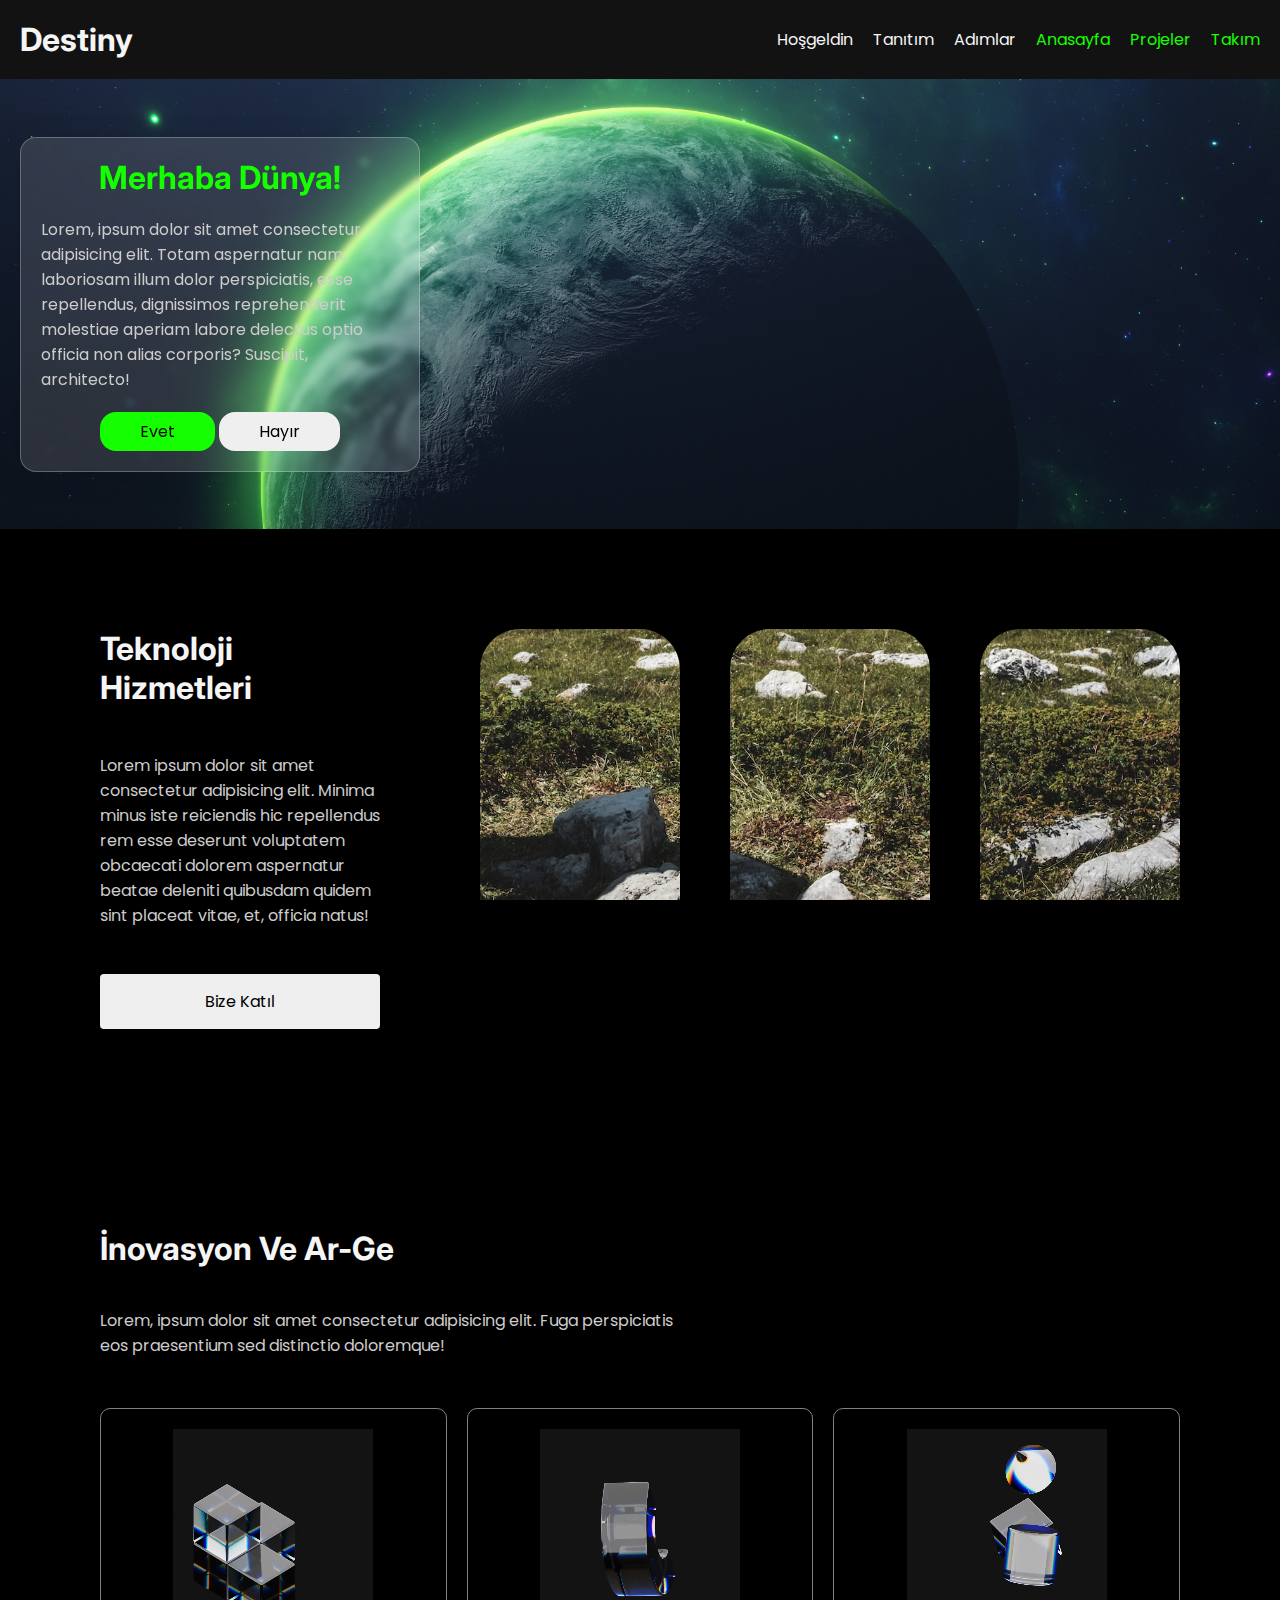
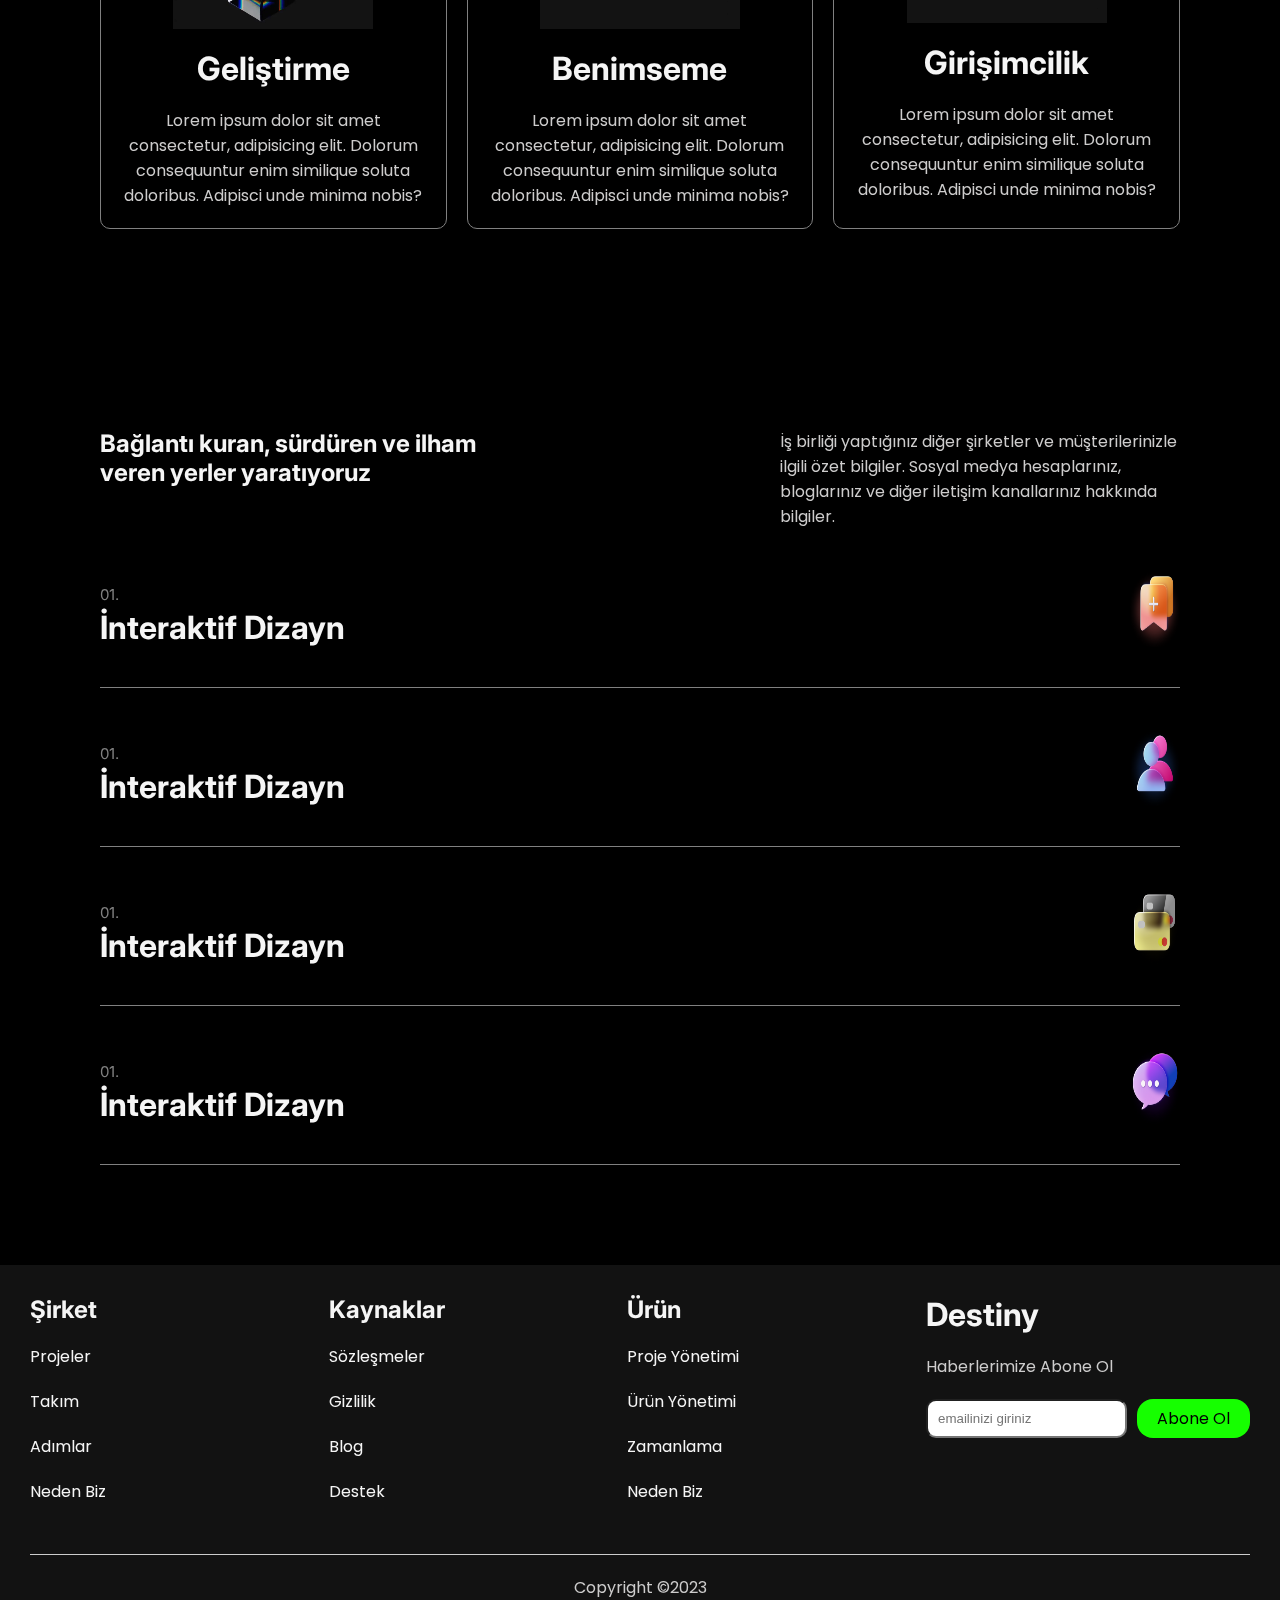
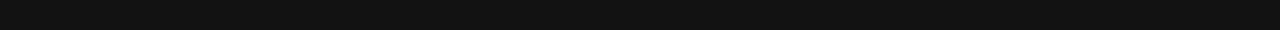
<file: index.html>
<!DOCTYPE html>
<html lang="en">
  <head>
    <meta charset="UTF-8" />
    <meta http-equiv="X-UA-Compatible" content="IE=edge" />
    <meta name="viewport" content="width=device-width, initial-scale=1.0" />
    <link rel="stylesheet" href="style.css" />
    <title>Destiny</title>
  </head>
  <body>
    <!--Header-->
    <header>
      <h1><a href="/">Destiny</a></h1>
      <nav>
        <a href="#hero">Hoşgeldin</a>
        <a href="#images-sec">Tanıtım</a>
        <a href="#steps-sec">Adımlar</a>
        <a href="/" class="link">Anasayfa</a>
        <a href="projects.html" class="link">Projeler</a>
        <a href="team.html" class="link">Takım</a>
      </nav>
      <button class="nav-btn">|||</button>
    </header>

    <!-- ANA İÇERİK -->
    <div id="hero">
      <div class="hero-inner">
        <h1>Merhaba Dünya!</h1>
        <p>
          Lorem, ipsum dolor sit amet consectetur adipisicing elit. Totam
          aspernatur nam, laboriosam illum dolor perspiciatis, esse repellendus,
          dignissimos reprehenderit molestiae aperiam labore delectus optio
          officia non alias corporis? Suscipit, architecto!
        </p>
        <div class="buttons">
          <button>Evet</button>
          <button>Hayır</button>
        </div>
      </div>
    </div>
    <!-- SECTİON -->
    <main>
      <section id="images-sec">
        <div class="image-sec-info">
          <h1>Teknoloji Hizmetleri</h1>
          <p>
            Lorem ipsum dolor sit amet consectetur adipisicing elit. Minima
            minus iste reiciendis hic repellendus rem esse deserunt voluptatem
            obcaecati dolorem aspernatur beatae deleniti quibusdam quidem sint
            placeat vitae, et, officia natus!
          </p>
          <button class="contrw">Bize Katıl</button>
        </div>
        <div class="images">
          <div class="window"></div>
          <div class="window"></div>
          <div class="window"></div>
        </div>
      </section>
    </main>

    <!-- KARTLAR ALANI -->
    <section id="cards-sec">
      <div class="card-sec-info">
        <h1>İnovasyon Ve Ar-Ge</h1>
        <p>
          Lorem, ipsum dolor sit amet consectetur adipisicing elit. Fuga
          perspiciatis eos praesentium sed distinctio doloremque!
        </p>
      </div>
      <div class="cards">
        <!-- kart -->
        <div class="card">
          <video src="images/first.mp4"></video>
          <h1>Geliştirme</h1>
          <p>
            Lorem ipsum dolor sit amet consectetur, adipisicing elit. Dolorum
            consequuntur enim similique soluta doloribus. Adipisci unde minima
            nobis?
          </p>
        </div>
        <div class="card">
          <video src="images/second.mp4"></video>
          <h1>Benimseme</h1>
          <p>
            Lorem ipsum dolor sit amet consectetur, adipisicing elit. Dolorum
            consequuntur enim similique soluta doloribus. Adipisci unde minima
            nobis?
          </p>
        </div>
        <div class="card">
          <video src="images/third.mp4"></video>
          <h1>Girişimcilik</h1>
          <p>
            Lorem ipsum dolor sit amet consectetur, adipisicing elit. Dolorum
            consequuntur enim similique soluta doloribus. Adipisci unde minima
            nobis?
          </p>
        </div>
      </div>
    </section>
    <!-- LİSTE ALANI -->
    <section id="steps-sec">
      <div class="steps-sec-info">
        <h2>Bağlantı kuran, sürdüren ve ilham veren yerler yaratıyoruz</h2>
        <p>
          İş birliği yaptığınız diğer şirketler ve müşterilerinizle ilgili özet
          bilgiler. Sosyal medya hesaplarınız, bloglarınız ve diğer iletişim
          kanallarınız hakkında bilgiler.
        </p>
      </div>
      <ul>
        <li>
          <h1>
            <span>01.</span> <br />
            İnteraktif Dizayn
          </h1>
          <img src="images/bookmark.png" alt="" />
        </li>
        <li>
          <h1>
            <span>01.</span> <br />
            İnteraktif Dizayn
          </h1>
          <img src="images/contacts.png" alt="" />
        </li>
        <li>
          <h1>
            <span>01.</span> <br />
            İnteraktif Dizayn
          </h1>
          <img src="images/cards.png" alt="" />
        </li>
        <li>
          <h1>
            <span>01.</span> <br />
            İnteraktif Dizayn
          </h1>
          <img src="images/Chat.png" alt="" />
        </li>
      </ul>
    </section>
    <!-- FOOTER -->
    <footer>
      <div class="footer-area">
        <div class="footer-links">
          <h2>Şirket</h2>
          <a href="">Projeler</a>
          <a href="">Takım</a>
          <a href="">Adımlar</a>
          <a href="">Neden Biz</a>
        </div>
        <div class="footer-links">
          <h2>Kaynaklar</h2>
          <a href="">Sözleşmeler</a>
          <a href="">Gizlilik</a>
          <a href="">Blog</a>
          <a href="">Destek</a>
        </div>
        <div class="footer-links">
          <h2>Ürün</h2>
          <a href="">Proje Yönetimi</a>
          <a href="">Ürün Yönetimi</a>
          <a href="">Zamanlama</a>
          <a href="">Neden Biz</a>
        </div>
        <div class="footer-links">
          <h1>Destiny</h1>
          <p>Haberlerimize Abone Ol</p>
          <div class="field">
            <input type="text" placeholder="emailinizi giriniz" />
            <button>Abone Ol</button>
          </div>
        </div>
      </div>
      <p class="footer-bottom">Copyright &copy;2023</p>
    </footer>
    <!-- SCRİPT -->
    <script src="main.js"></script>
  </body>
</html>
</file>
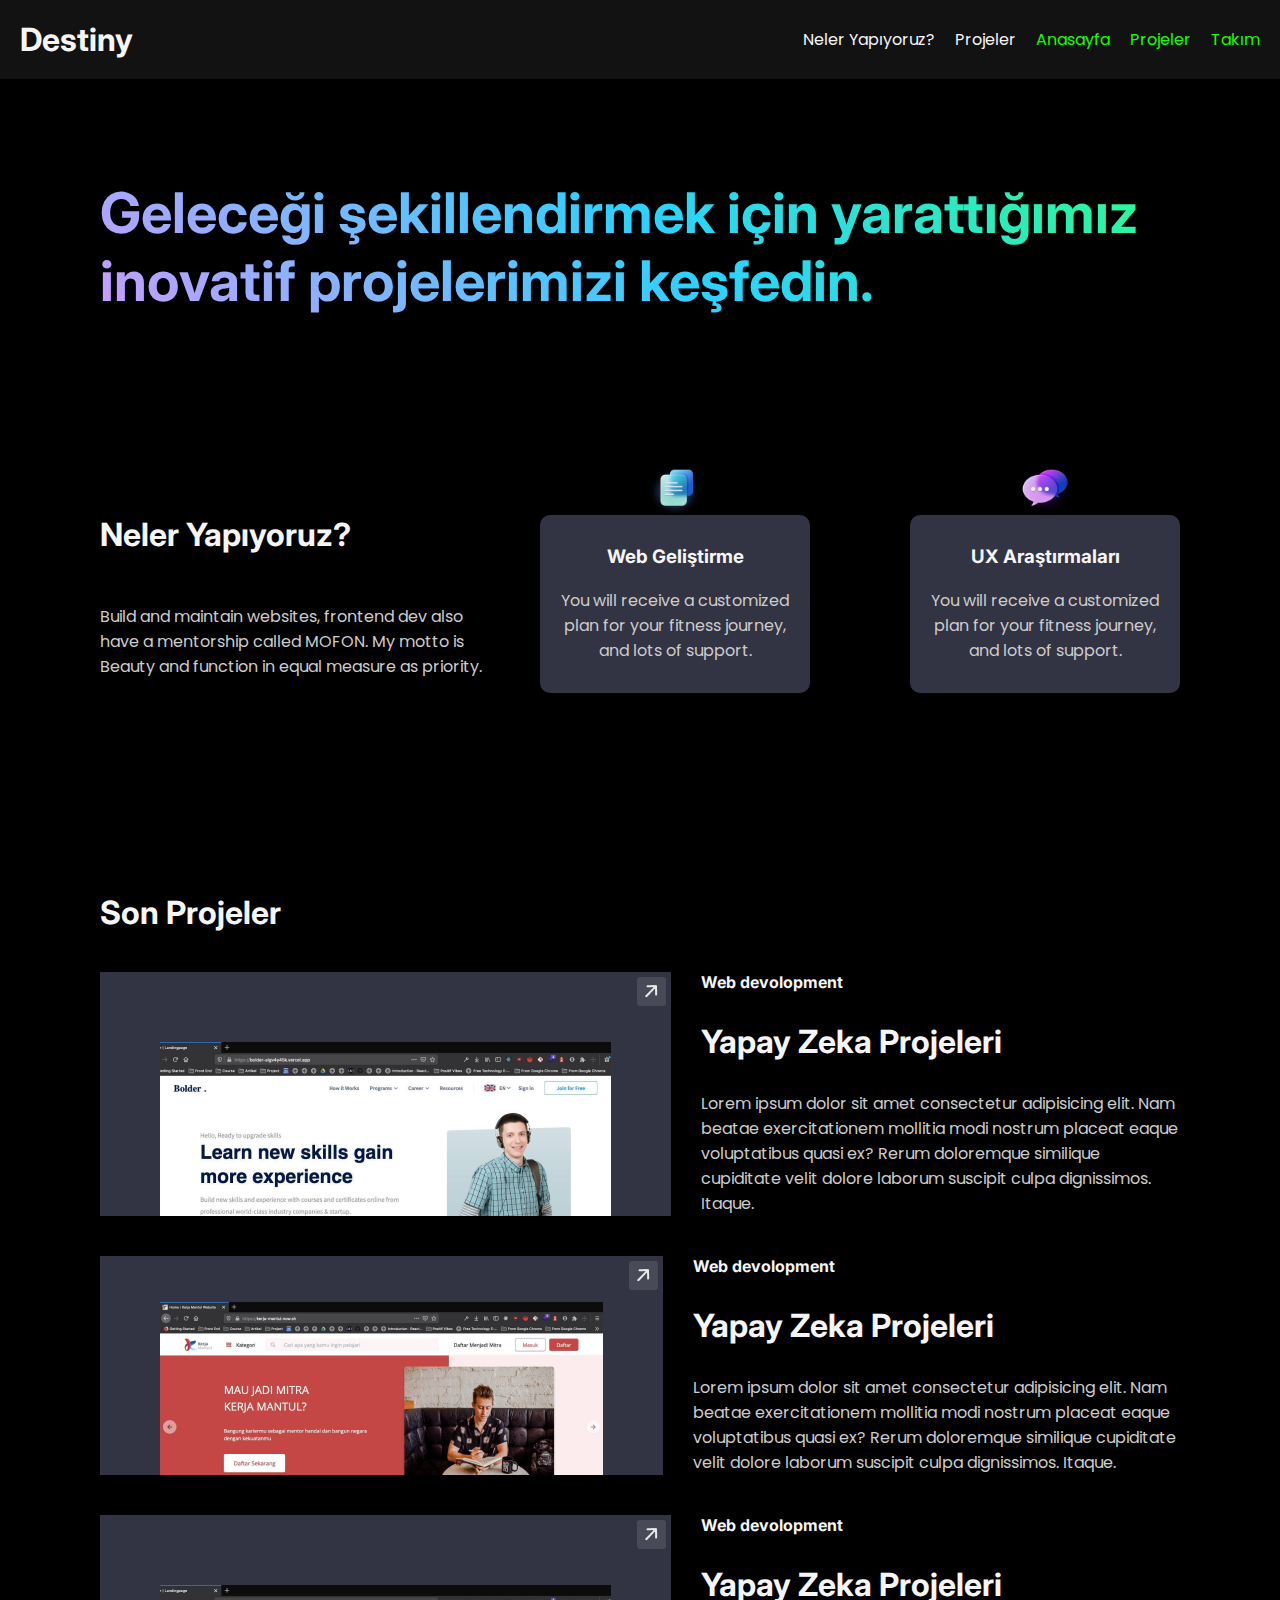
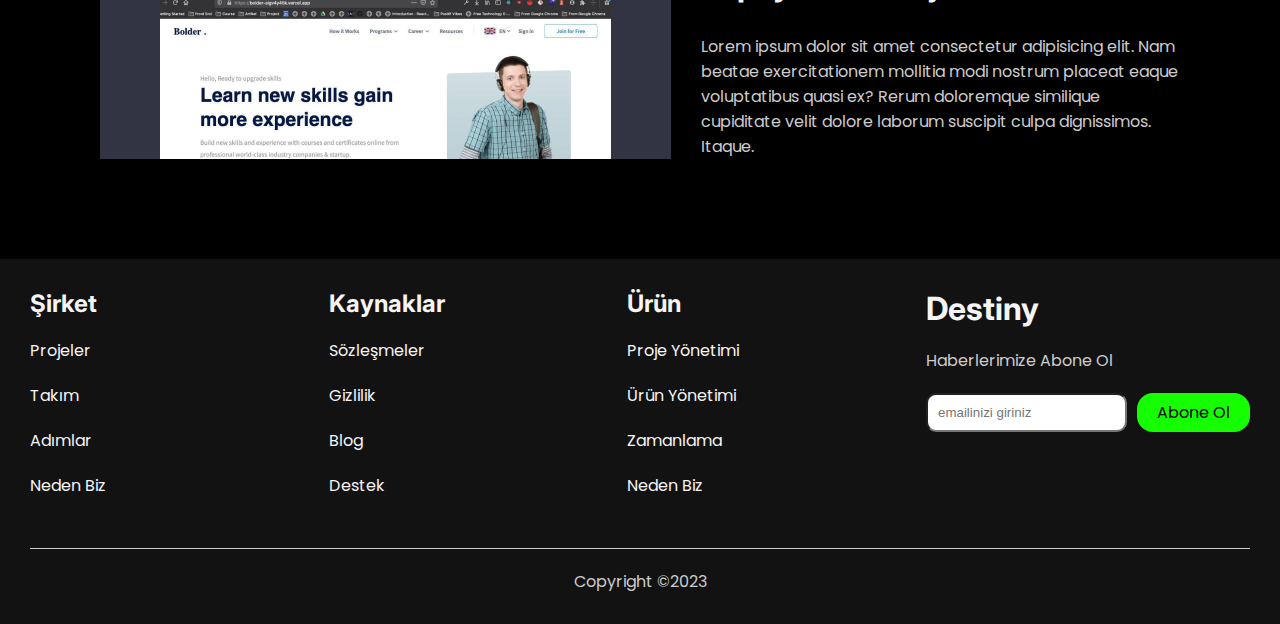
<file: projects.html>
<!DOCTYPE html>
<html lang="en">
  <head>
    <meta charset="UTF-8" />
    <meta http-equiv="X-UA-Compatible" content="IE=edge" />
    <meta name="viewport" content="width=device-width, initial-scale=1.0" />
    <link rel="stylesheet" href="style.css" />
    <title>Destiny-Projects</title>
  </head>
  <body>
    <!--Header-->
    <header>
      <h1><a href="/">Destiny</a></h1>
      <nav>
        <a href="#what-sec">Neler Yapıyoruz?</a>
        <a href="#projects-sec">Projeler</a>

        <a href="/" class="link">Anasayfa</a>
        <a href="projects.html" class="link">Projeler</a>
        <a href="team.html" class="link">Takım</a>
      </nav>
      <button class="nav-btn">|||</button>
    </header>

    <!-- ANA İÇERİK -->
    <main>
      <h1 class="welcome">
        Geleceği şekillendirmek için yarattığımız inovatif projelerimizi
        keşfedin.
      </h1>

      <section id="what-sec">
        <div class="what-info">
          <h1>Neler Yapıyoruz?</h1>
          <p>
            Build and maintain websites, frontend dev also have a mentorship
            called MOFON. My motto is Beauty and function in equal measure as
            priority.
          </p>
        </div>
        <div class="what-cards">
          <div class="what-card">
            <img src="images/docs.png" />
            <h3>Web Geliştirme</h3>
            <p>
              You will receive a customized plan for your fitness journey, and
              lots of support.
            </p>
          </div>

          <div class="what-card">
            <img src="images/Chat.png" />
            <h3>UX Araştırmaları</h3>
            <p>
              You will receive a customized plan for your fitness journey, and
              lots of support.
            </p>
          </div>
        </div>
      </section>

      <!-- PROJECTS -->
      <section id="projects-sec">
        <h1>Son Projeler</h1>

        <div class="project">
          <div class="project-image">
            <span class="icon">
              <img src="images/arrow.png" alt="" />
            </span>
            <img src="images/project2.png" alt="" />
          </div>
          <div class="project-info">
            <h4>Web devolopment</h4>
            <h1>Yapay Zeka Projeleri</h1>
            <p>
              Lorem ipsum dolor sit amet consectetur adipisicing elit. Nam
              beatae exercitationem mollitia modi nostrum placeat eaque
              voluptatibus quasi ex? Rerum doloremque similique cupiditate velit
              dolore laborum suscipit culpa dignissimos. Itaque.
            </p>
          </div>
        </div>
        <div class="project">
          <div class="project-image">
            <span class="icon">
              <img src="images/arrow.png" alt="" />
            </span>
            <img src="images/project1.png" alt="" />
          </div>
          <div class="project-info">
            <h4>Web devolopment</h4>
            <h1>Yapay Zeka Projeleri</h1>
            <p>
              Lorem ipsum dolor sit amet consectetur adipisicing elit. Nam
              beatae exercitationem mollitia modi nostrum placeat eaque
              voluptatibus quasi ex? Rerum doloremque similique cupiditate velit
              dolore laborum suscipit culpa dignissimos. Itaque.
            </p>
          </div>
        </div>
        <div class="project">
          <div class="project-image">
            <span class="icon">
              <img src="images/arrow.png" alt="" />
            </span>
            <img src="images/project2.png" alt="" />
          </div>
          <div class="project-info">
            <h4>Web devolopment</h4>
            <h1>Yapay Zeka Projeleri</h1>
            <p>
              Lorem ipsum dolor sit amet consectetur adipisicing elit. Nam
              beatae exercitationem mollitia modi nostrum placeat eaque
              voluptatibus quasi ex? Rerum doloremque similique cupiditate velit
              dolore laborum suscipit culpa dignissimos. Itaque.
            </p>
          </div>
        </div>
      </section>
    </main>

    <!-- FOOTER -->
    <footer>
      <div class="footer-area">
        <div class="footer-links">
          <h2>Şirket</h2>
          <a href="">Projeler</a>
          <a href="">Takım</a>
          <a href="">Adımlar</a>
          <a href="">Neden Biz</a>
        </div>
        <div class="footer-links">
          <h2>Kaynaklar</h2>
          <a href="">Sözleşmeler</a>
          <a href="">Gizlilik</a>
          <a href="">Blog</a>
          <a href="">Destek</a>
        </div>
        <div class="footer-links">
          <h2>Ürün</h2>
          <a href="">Proje Yönetimi</a>
          <a href="">Ürün Yönetimi</a>
          <a href="">Zamanlama</a>
          <a href="">Neden Biz</a>
        </div>
        <div class="footer-links">
          <h1>Destiny</h1>
          <p>Haberlerimize Abone Ol</p>
          <div class="field">
            <input type="text" placeholder="emailinizi giriniz" />
            <button>Abone Ol</button>
          </div>
        </div>
      </div>
      <p class="footer-bottom">Copyright &copy;2023</p>
    </footer>
    <!-- SCRİPT -->
    <script src="main.js"></script>
  </body>
</html>
</file>
<file: style.css>
@import url("https://fonts.googleapis.com/css2?family=Inter:wght@500;600;800;900&family=Poppins:wght@400;500;600;700;800;900&display=swap");

* {
  margin: 0;
  padding: 0;
  box-sizing: border-box;
}
/* Değişkenler */
:root {
  --green: #16ff00;
  --white: #f5f5f5;
  --gray: #cdcccc;
  --black: #121212;
}

/* Tanımlama ve still sıfırlma */
a {
  text-decoration: none;
  color: var(--white);
}

h1,
h2,
h3,
h4 {
  color: var(--white);
  font-family: "Inter", sans-serif;
}

button {
  border: none;
  font-family: "Poppins";
  cursor: pointer;
  padding: 7px 20px;
  font-size: 16px;
  border-radius: 16px;
}

p {
  color: var(--gray);
}

/* Ana Stiller */
html {
  scroll-behavior: smooth;
}
body {
  font-family: "Poppins", sans-serif;
  background-color: black;
  overflow-x: hidden;
}
/* Header */
header {
  display: flex;
  justify-content: space-between;
  align-items: center;
  background-color: var(--black);
  padding: 20px;
  position: sticky;
  top: 0;
  z-index: 1000;
}
nav {
  display: flex;
  gap: 20px;
}
nav a {
  color: var(--white);
  text-decoration: none;
}
.link {
  color: var(--green);
}
.nav-btn {
  display: none;
}

/* Footer */
footer {
  padding: 30px;
  background-color: var(--black);
}
.footer-bottom {
  text-align: center;
  margin-top: 50px;
  border-top: 1px solid var(--gray);
  padding-top: 20px;
}
.footer-area {
  display: grid;
  grid-template-columns: 1fr 1fr 1fr 1fr;
  column-gap: 20px;
}
.footer-links {
  display: flex;
  flex-direction: column;
  gap: 20px;
}

.field {
  display: flex;
  gap: 10px;
}
.field input {
  padding: 5px 10px;
  border-radius: 10px;
  max-height: 50px;
}
.field button {
  background-color: var(--green);
  white-space: nowrap;
}

/* ANA SAYFA */

#hero {
  height: 50vh;
  background: url(images/back.jpg);
  background-size: cover;
  background-repeat: no-repeat;
  display: flex;
  align-items: center;
  background-attachment: fixed;
}

.hero-inner {
  max-width: 400px;
  display: flex;
  flex-direction: column;
  gap: 20px;
  align-items: center;
  padding: 20px;

  margin-left: 20px;

  /* Cam efekti */
  /* From https://css.glass */
  background: rgba(255, 255, 255, 0.12);
  border-radius: 16px;
  box-shadow: 0 4px 30px rgba(0, 0, 0, 0.1);
  backdrop-filter: blur(3.3px);
  -webkit-backdrop-filter: blur(4.9px);
  border: 1px solid rgba(255, 255, 255, 0.26);
}
.hero-inner h1 {
  color: var(--green);
}
.contrw:hover {
  background-color: rgb(61, 12, 61);
}
:hover {
}
.buttons button {
  padding: 7px 40px;
}
.buttons button:nth-child(1) {
  background-color: var(--green);
}
section {
  padding: 30px;
}
/* PENCERELER ALANI */
#images-sec {
  display: flex;
  justify-content: space-between;
  gap: 100px;
}
.image-sec-info {
  max-width: 600px;
  display: grid;
  gap: 30px;
}
.image-sec-info > button {
  border-radius: 4px;
}
.images {
  display: grid;
  grid-template-columns: auto auto auto;
  gap: 50px;
}

.window {
  height: 400px;
  min-width: 200px;
  border-radius: 40px 40px 0 0;
  background: url(images/sec2.jpg);
  background-attachment: fixed;
  background-size: cover;
  background-repeat: no-repeat;
}
.window:nth-child(2) {
  border-radius: 40px;
}
/* KARTLAR ALANI */
#card-sec {
}
.card-sec-info {
  max-width: 600px;
  display: grid;
  gap: 40px;
}
.cards {
  display: grid;
  grid-template-columns: 1fr 1fr 1fr; /* repeat(3,1fr) */
  gap: 20px;
}

.card {
  border: 1px solid gray;
  display: flex;
  flex-direction: column;
  gap: 20px;
  text-align: center;
  align-items: center;
  padding: 20px;
  border-radius: 10px;
  margin-top: 50px;
}

.card video {
  width: 200px;
}
/* LİSTE ALANI */
.steps-sec {
  margin: 50px;
}
.steps-sec-info {
  display: flex;
  gap: 40px;

  justify-content: space-between;
}
.steps-sec-info h2 {
  max-width: 400px;
}
.steps-sec-info p {
  max-width: 400px;
}
#steps-sec li {
  margin-top: 40px;
  list-style: none;
  display: flex;
  justify-content: space-between;
  border-bottom: 1px solid gray;
  padding-bottom: 40px;
}

#steps-sec li h1 span {
  color: gray;
  font-weight: 400;
  font-size: 15px;
  margin-bottom: 5px;
}
#steps-sec li img {
  width: 50px;
}

/* PROJELER SAYFASI */
.welcome {
  padding: 100px;

  background-image: linear-gradient(
    45deg,
    #fa8bff 0%,
    #2bd2ff 52%,
    #2bff88 90%
  );
  -webkit-background-clip: text;
  -webkit-text-fill-color: transparent;
  max-width: 1300px;
  font-size: 56px;
}
/* Neler Yapıyoruz Alanı */
#what-sec {
  display: flex;
  justify-content: space-between;
  gap: 40px;
}
.what-info {
  max-width: 400px;
}
.what-info h1 {
  margin-bottom: 50px;
}
.what-cards {
  display: flex;
  gap: 100px;
}
.what-card {
  min-width: 200px;
  max-width: 400px;
  display: flex;
  flex-direction: column;
  gap: 20px;
  text-align: center;
  background-color: #323343;
  border-radius: 10px;
  padding: 30px 20px;
  align-items: center;
  position: relative;
}
.what-card img {
  position: absolute;
  width: 50px;
  top: -50px;
}

/* Projr Alanları */
#projects-sec {
  display: flex;
  flex-direction: column;
  gap: 40px;
}

.project {
  display: flex;

  gap: 30px;
}
.project-image {
  background-color: #323343;
  padding: 40px 60px 0;
  display: flex;
  align-items: end;
  position: relative;
}
.project-image:hover {
  background-image: linear-gradient(
    45deg,
    #fa8bff 0%,
    #2bd2ff 52%,
    #2bff88 90%
  );
}
.project-image .icon {
  position: absolute;
  right: 5px;
  top: 5px;
  display: grid;
  place-items: center;
  cursor: pointer;
  border-radius: 3px;
  background-color: #494a57;
}
.project-info {
  max-width: 700px;
  display: flex;
  flex-direction: column;
  gap: 30px;
}

/* TAKIM SAYFASI */
#top-section {
  display: flex;
  justify-content: space-between;
  gap: 50px;
  align-items: center;
}
.top-section-left {
  display: flex;
  flex-direction: column;
  justify-content: space-between;
  gap: 50px;
}
.top-section-left h1 {
}
.auction {
  padding: 20px;
  background: rgba(255, 255, 255, 0.12);
  border-radius: 16px;
  box-shadow: 0 4px 30px rgba(0, 0, 0, 0.1);
  backdrop-filter: blur(3.3px);
  -webkit-backdrop-filter: blur(4.9px);
  border: 1px solid rgba(255, 255, 255, 0.26);
}
.counter {
  margin-top: 20px;
  display: grid;
  grid-template-columns: 1fr 1fr 1fr 1fr;
  column-gap: 20px;
}
.count {
  background-color: rgba(0, 0, 21);
  border-radius: 10px;
  padding: 10px;
  text-align: center;
}
.top-section-left .buttons {
  display: flex;
  gap: 20px;
}
.top-section-left .buttons button {
  background-color: transparent;
  color: white;
  border: 1px solid var(--green);
  cursor: pointer;
}
.top-section-left .buttons button:hover {
  background-color: var(--green);
}
.top-section-right img {
  border-radius: 10px;
}
/* RESİMLER ALANI */
#takım-images {
  display: flex;
  gap: 20px;
  justify-content: space-between;
}
.image-wrapper {
  position: relative;
}
.image-wrapper h1 {
  position: absolute;
  bottom: 0;
  text-align: center;
  width: 100%;
  padding: 20px;
  background: rgba(255, 255, 255, 0.12);
  border-radius: 16px;
  box-shadow: 0 4px 30px rgba(0, 0, 0, 0.1);
  backdrop-filter: blur(3.3px);
  -webkit-backdrop-filter: blur(4.9px);
  border: 1px solid rgba(255, 255, 255, 0.26);
}
.image-wrapper img {
  width: 400px;
  border-radius: 20px;
}

/* BAĞIŞ ALANI */
#donate-sec {
  display: inline-block;
  left: 50%;
  transform: translate(-50%);
  position: relative;
}
.donate-sec-info {
  display: flex;
  justify-content: space-between;
  margin-bottom: 30px;
}
.donate-sec-content {
  display: grid;
  grid-template-columns: repeat(4, 200px);
  justify-content: center;
  gap: 40px;
}
.donate-sec-people {
  display: flex;
  gap: 10px;
  background-color: rgb(74, 13, 74);
  color: white;
  padding: 10px;
  border-radius: 60px;
}
.donate-sec-people img {
  width: 50px;
  border-radius: 50%;
}
/* Responsive */

@media (max-width: 800px) {
  nav {
    display: none;
  }
  .nav-btn {
    display: block;
  }
  .toggle {
    display: flex;
    position: fixed;
    flex-direction: column;
    right: 0;
    top: 70px;
    background-color: #323443;
    padding: 20px;
    border-radius: 10px;
  }
  #hero {
    align-items: center;
    justify-content: center;
  }
  .hero-inner {
    margin: 40px;
  }

  .field {
    max-width: 300px;
    max-height: 40px;
  }
  .field input {
    max-width: 120px;
  }
  .field button {
    font-size: 13px;
    padding: 4px 6px;
  }
  /* BAĞIŞ ALANI */
  .donate-sec-content {
    display: grid;
    grid-template-columns: repeat(2, 200px) !important;
    justify-content: center;
    gap: 40px;
  }
}
@media (max-width: 1000px) {
  .footer-area {
    grid-template-columns: 1fr 1fr;
    row-gap: 40px;
  }
  .footer-links {
    align-items: center;
  }
  .cards {
    grid-template-columns: 1fr;
    place-items: center;
  }
  .card {
    max-width: 400px;
  }
  /* Projeler */
  .welcome {
    font-size: 40px;
    padding: 100px 20px;
  }
  /* TAKIM SAYFASI */
  #top-section {
    flex-direction: column;
  }
  .top-section-right {
    order: -1;
  }
  /* BAĞIŞ ALANI */
  .donate-sec-content {
    display: grid;
    grid-template-columns: repeat(3, 200px);
    justify-content: center;
    gap: 40px;
  }
}
/* 1200 PX DEN KÜÇÜK CİHAZLAR LAPTOP AŞAĞISI */
@media (max-width: 1200px) {
  #images-sec {
    flex-direction: column;
    align-items: center;
  }
  .window {
    height: 300px;
  }
  /* neler yapıyoruz */

  #what-sec {
    flex-direction: column;
    align-items: center;
    gap: 100px;
  }
  .what-info {
    max-width: 600px;
  }
  .what-cards {
    gap: 20px;
  }
  /* projeler */
  .project {
    flex-direction: column;
  }
  .project-info {
    order: -1;
  }
  .project-image {
    padding: 20px 100px 0;
    justify-content: center;
  }
  /* RESİMLER */
  #takım-images {
    flex-direction: column;
    align-items: center;
    gap: 50px;
  }
  #takım-images img {
    width: 400px;
  }
}
/* laptop ve yukarısı 1000pxden bütyük olanlar */
@media (min-width: 1000px) {
  section {
    padding: 100px;
  }
}
@media (max-width: 400px) {
  .project-image {
    padding: 0 30px;
    justify-content: center;
  }
  .project-image img {
    width: 100%;
  }
  .what-cards {
    flex-direction: column;
  }
}
@media (max-width: 1500) {
  #takım-images {
    width: 300px;
  }
}
</file>
